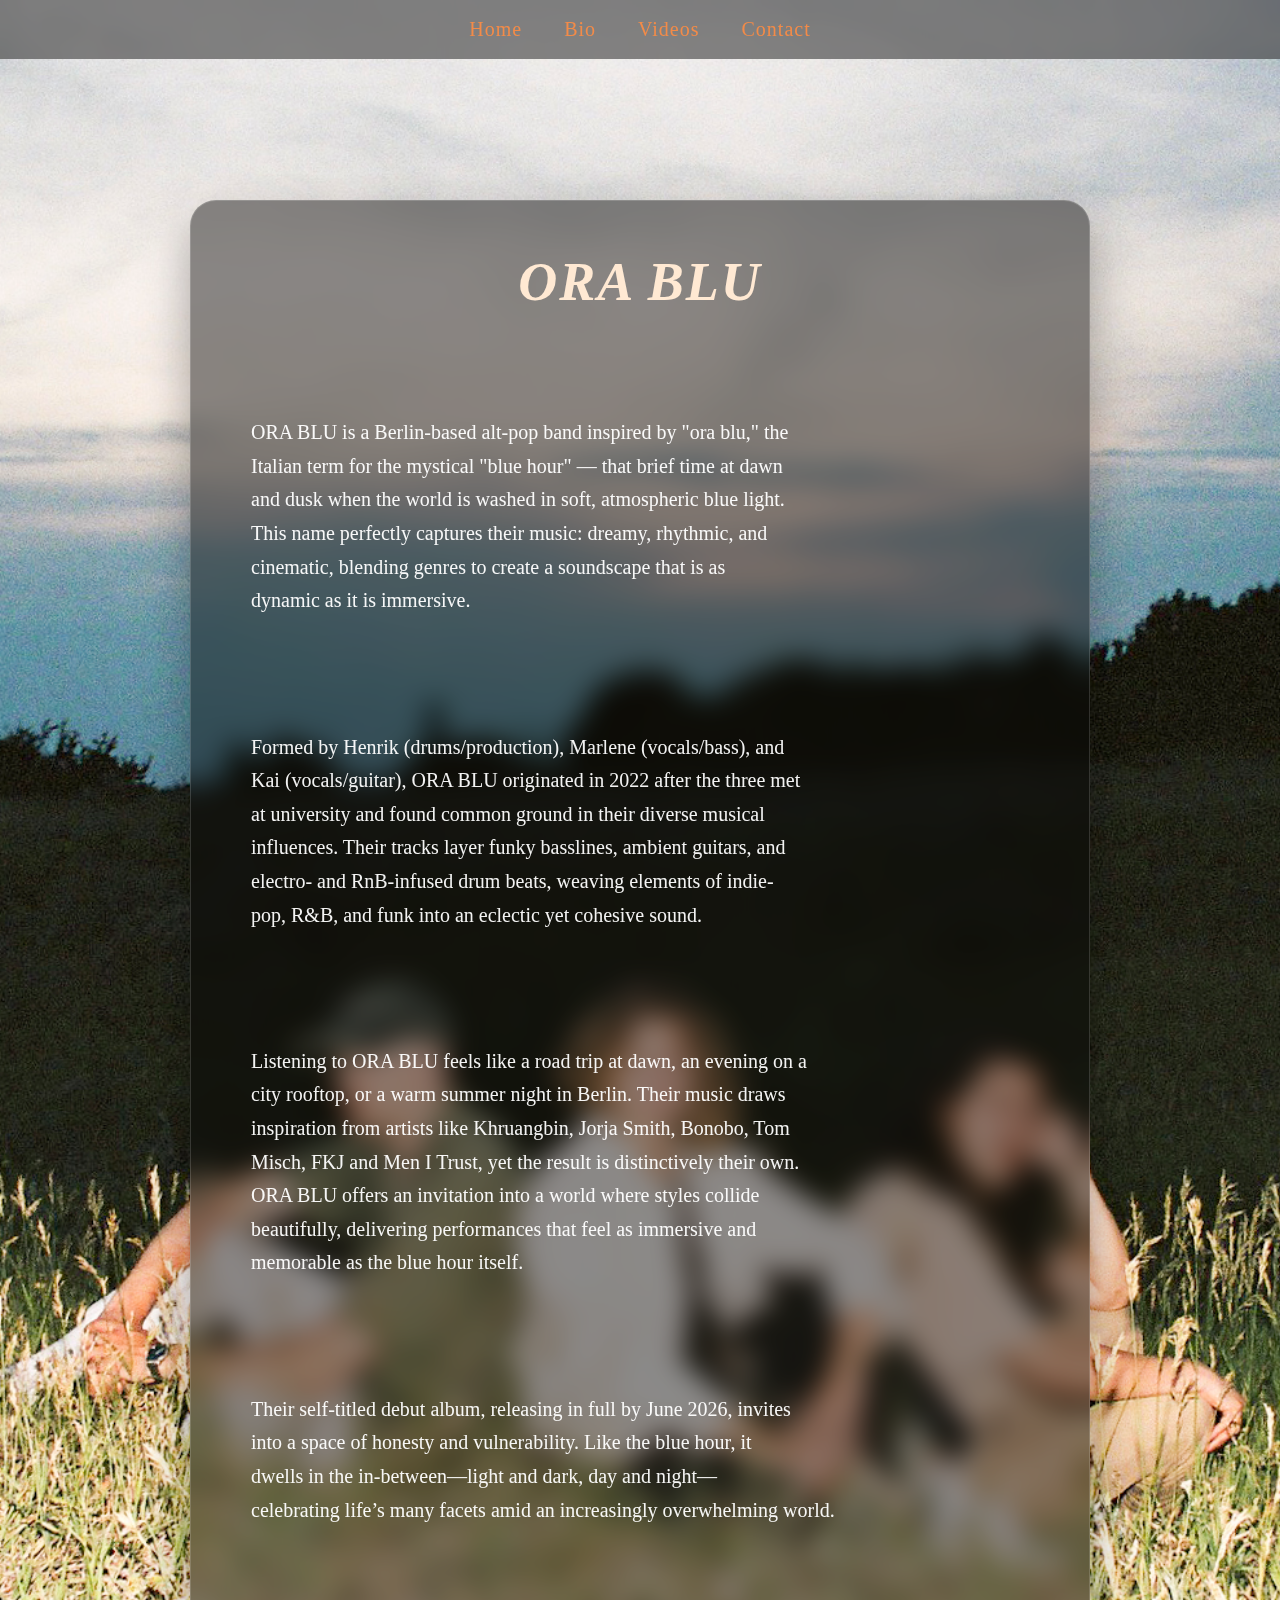
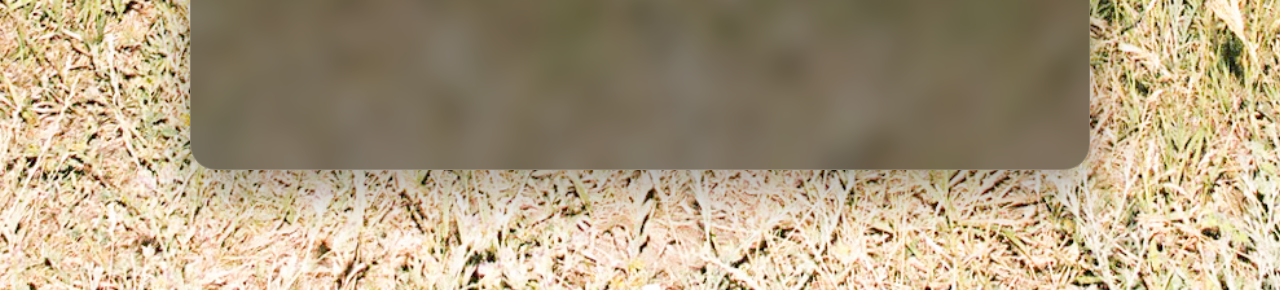
<file: bio.html>
<!DOCTYPE html>
<html lang="de">
<head>
  <meta name="viewport" content="width=device-width, initial-scale=1">
  <meta charset="utf-8" />
  <meta name="viewport" content="width=device-width,initial-scale=1" />
  <title>ORA BLU — Bio</title>

  <!-- The Seasons font -->
  <link href="https://db.onlinewebfonts.com/c/9366bd460113d8bf675fd2bdfe1ce764?family=The+Seasons" rel="stylesheet">

  <link rel="stylesheet" href="style.css">
</head>
<body class="page-bio">

<header>
  <nav class="navbar">
    <div class="nav-container">
      <ul class="nav-links">
        <li><a href="index.html">Home</a></li>
        <li><a href="bio.html">Bio</a></li>
        <li><a href="videos.html">Videos</a></li>
        <li><a href="contact.html">Contact</a></li>
      </ul>
    </div>
  </nav>
</header>

<main>
  <section class="bio-page">
    <div class="bio-panel container">

      <h1 class="bio-title">ORA BLU</h1>

      <div class="bio-text-block">
        <p class="bio-text">
          ORA BLU is a Berlin-based alt-pop band inspired by "ora blu," the
Italian term for the mystical "blue hour" — that brief time at dawn
and dusk when the world is washed in soft, atmospheric blue light.
This name perfectly captures their music: dreamy, rhythmic, and
cinematic, blending genres to create a soundscape that is as
dynamic as it is immersive.
        </p>

        <p class="bio-text">
          Formed by Henrik (drums/production), Marlene (vocals/bass), and
Kai (vocals/guitar), ORA BLU originated in 2022 after the three met
at university and found common ground in their diverse musical
influences. Their tracks layer funky basslines, ambient guitars, and
electro- and RnB-infused drum beats, weaving elements of indie-
pop, R&B, and funk into an eclectic yet cohesive sound.
        </p>

        <p class="bio-text">
          Listening to ORA BLU feels like a road trip at dawn, an evening on a
city rooftop, or a warm summer night in Berlin. Their music draws
inspiration from artists like Khruangbin, Jorja Smith, Bonobo, Tom
Misch, FKJ and Men I Trust, yet the result is distinctively their own.
ORA BLU offers an invitation into a world where styles collide
beautifully, delivering performances that feel as immersive and
memorable as the blue hour itself.
        </p>

        <p class="bio-text">
         Their self-titled debut album, releasing in full by June 2026, invites
into a space of honesty and vulnerability. Like the blue hour, it
dwells in the in-between—light and dark, day and night—
celebrating life’s many facets amid an increasingly overwhelming world.
        </p>

        <p class="bio-text">
          <strong style="opacity: 0.8;"></strong>
        </p>
      </div>
    </div>
  </section>
</main>

</body>
</html>
</file>
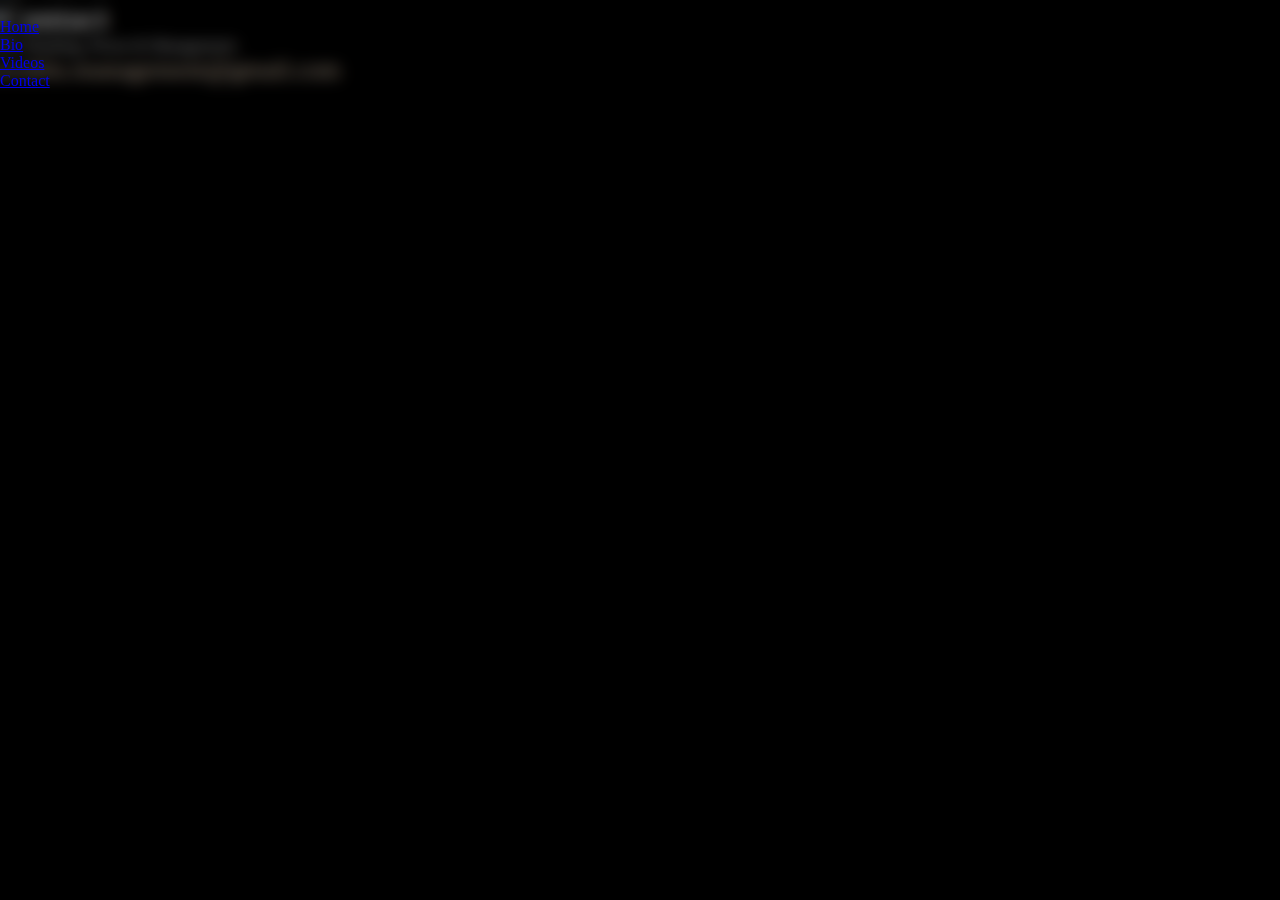
<file: contact.html>
<!DOCTYPE html>
<html lang="de">
<head>
  <meta charset="UTF-8" />
  <meta name="viewport" content="width=device-width, initial-scale=1.0" />
  <title>ORA BLU - Contact</title>
  <link rel="stylesheet" href="style.css" />
</head>

<body>
  <header>
    <nav class="navbar">
      <ul>
        <li><a href="index.html">Home</a></li>
        <li><a href="bio.html">Bio</a></li>
        <li><a href="videos.html">Videos</a></li>
        <li><a href="contact.html">Contact</a></li>
      </ul>
    </nav>
  </header>

  <!-- CONTACT SECTION -->
  <section class="contact">
    <div class="container">
      <h1>Contact</h1>

      <p class="contact-text">
        Für Booking, Presse & Management:
      </p>

      <!-- MAILTO LINK -->
      <p class="contact-mail">
        <a href="mailto:orablu.management@gmail.com">
          orablu.management@gmail.com
        </a>
      </p>
    </div>
  </section>

</body>
</html>
</file>
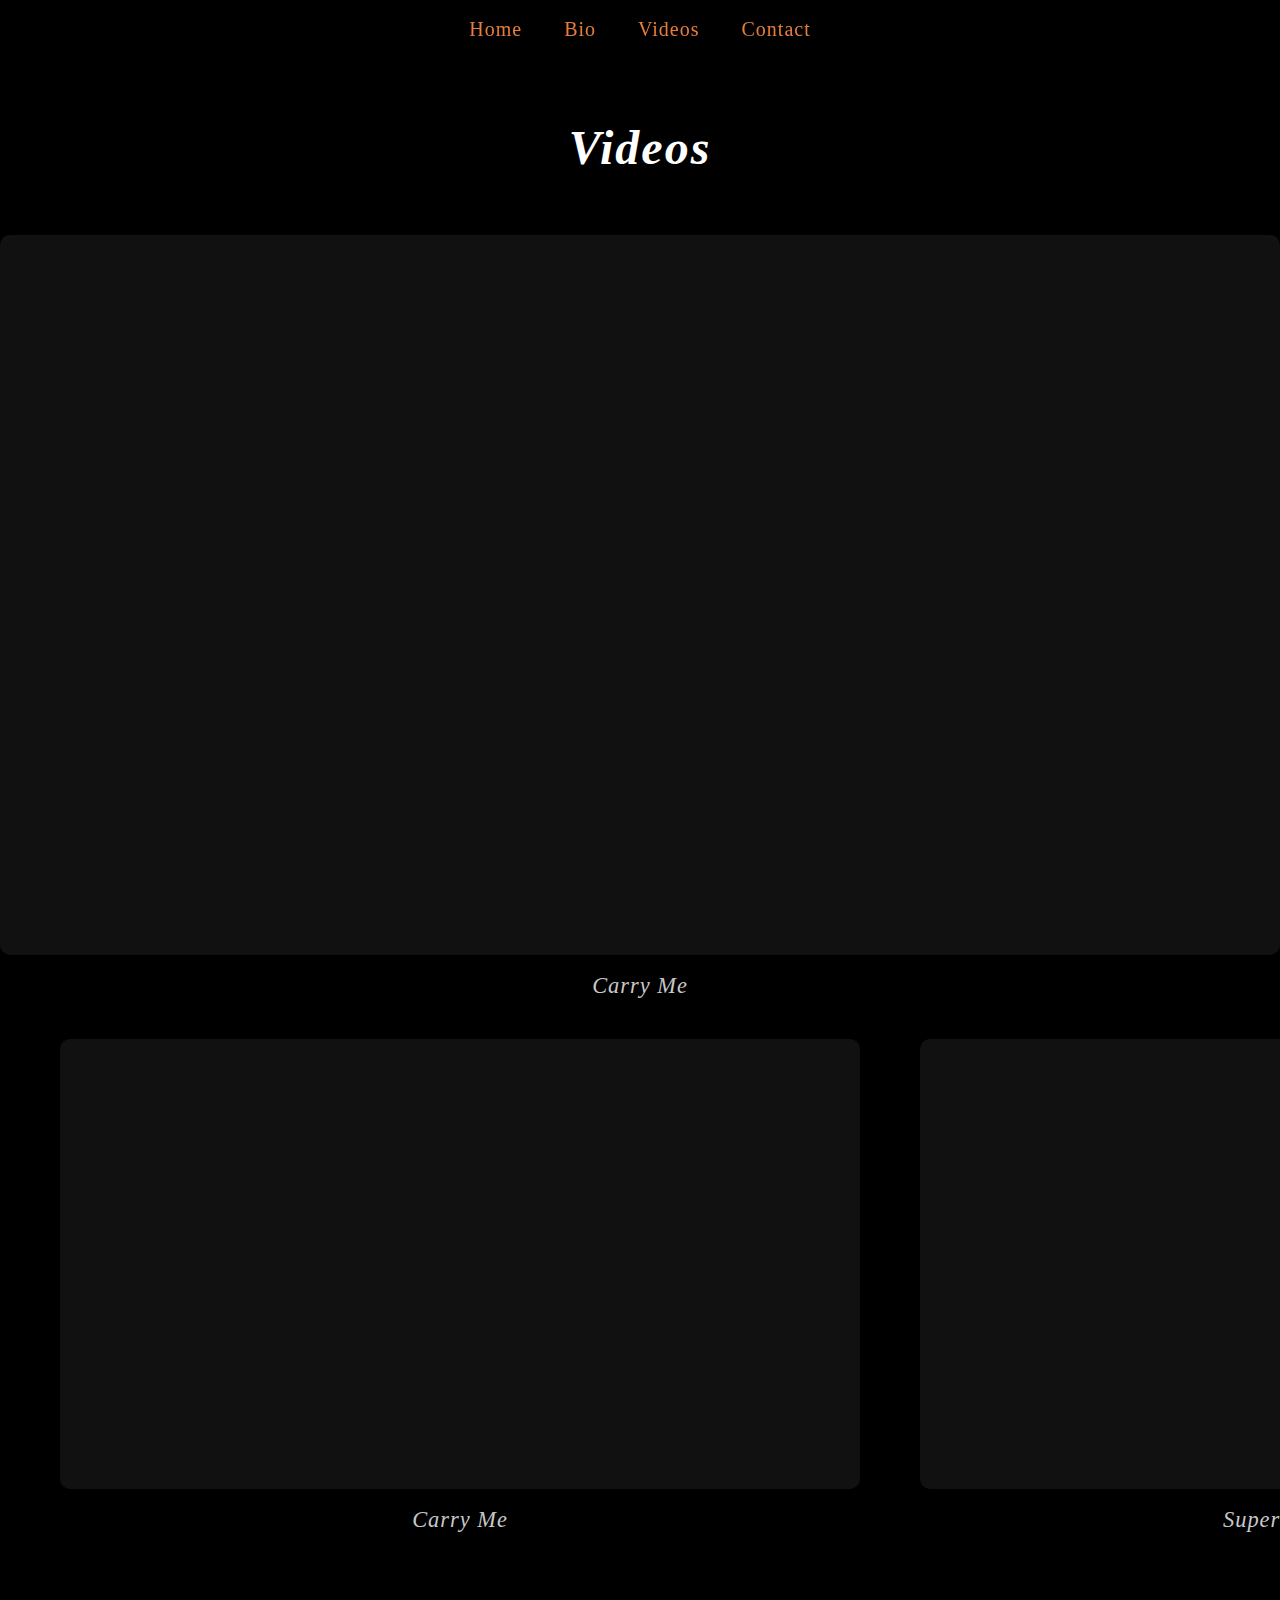
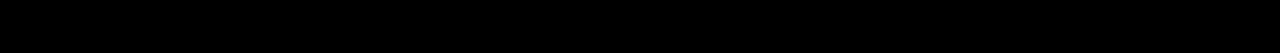
<file: videos.html>
<!DOCTYPE html>
<html lang="de">
<head>
  <meta charset="utf-8" />
  <meta name="viewport" content="width=device-width,initial-scale=1" />
  <title>ORA BLU — Videos</title>

  <!-- The Seasons font (CDN) -->
  <link href="https://db.onlinewebfonts.com/c/9366bd460113d8bf675fd2bdfe1ce764?family=The+Seasons" rel="stylesheet">

  <link rel="stylesheet" href="style.css">
</head>
<body class="page-videos">

<header>
  <nav class="navbar">
    <div class="nav-container">
      <ul class="nav-links">
        <li><a href="index.html">Home</a></li>
        <li><a href="bio.html">Bio</a></li>
        <li><a href="videos.html">Videos</a></li>
        <li><a href="contact.html">Contact</a></li>
      </ul>
    </div>
  </nav>
</header>

<main>
  <section class="video-page">
    <div class="container">
      <h1>Videos</h1>

      <article class="video-item">
        <div class="video-aspect">
          <iframe src="https://www.youtube.com/embed/kmVwEuNleAw" frameborder="0" allowfullscreen></iframe>
        </div>
        <p class="video-description">Carry Me</p>
      </article>

      <article class="video-item">
      <div class="filmstrip-wrapper">

  <div class="filmstrip-wrapper">

  <div class="filmstrip">
    
    <article class="video-item">
      <div class="video-aspect">
        <iframe src="https://www.youtube.com/embed/kmVwEuNleAw" allowfullscreen></iframe>
      </div>
      <p class="video-description">Carry Me</p>
    </article>

    <article class="video-item">
      <div class="video-aspect">
        <iframe src="https://www.youtube.com/embed/w2FVJZMGa1Q" allowfullscreen></iframe>
      </div>
      <p class="video-description">Supernatural Thing</p>
    </article>

    <article class="video-item">
      <div class="video-aspect">
        <iframe src="https://www.youtube.com/embed/D5quEH92CLg" allowfullscreen></iframe>
      </div>
      <p class="video-description">Bruce Lee</p>
    </article>

    <article class="video-item">
      <div class="video-aspect">
        <iframe src="https://www.youtube.com/embed/-SAvo_w3YwY" allowfullscreen></iframe>
      </div>
      <p class="video-description">Live at ZIK</p>
    </article>

  </div>
</div>

      </article>

    </div>
  </section>
</main>

</body>
</html>
</file>
<file: style.css>
/* ---------------------------------------------------
   GLOBAL FONT + RESET
--------------------------------------------------- */
* {
  margin: 0;
  padding: 0;
  box-sizing: border-box;
}

body {
  font-family: "The Seasons", serif;
  background: #000;
  color: #fff;
}

/* ---------------------------------------------------
   NAVBAR
--------------------------------------------------- */
.navbar {
  width: 100%;
  position: fixed;
  top: 0;
  left: 0;
  z-index: 50;
  padding: 18px 0;
  background: rgba(0, 0, 0, 0.45);
  backdrop-filter: blur(8px);
}

.nav-container {
  width: 100%;
  display: flex;
  justify-content: center;
}

.nav-links {
  list-style: none;
  display: flex;
  gap: 42px;
}

.nav-links a {
  color: #ff8c42; /* Dunkelorange */
  font-size: 20px;
  text-decoration: none;
  letter-spacing: 1px;
  opacity: 0.9;
  transition: opacity .25s ease, transform .25s ease;
}

.nav-links a:hover {
  opacity: 1;
  transform: translateY(-2px);
}

/* ---------------------------------------------------
   LANDING PAGE
--------------------------------------------------- */
.page-landing .landing {
  position: relative;
  height: 100vh;
  width: 100%;
  display: flex;
  justify-content: center;
  align-items: center;
  overflow: hidden;
}

/* Hintergrundvideo – Vollbild, gezoomt, oberer Rand fix */
.landing-video {
  position: absolute;
  top: 0;             /* oberer Rand immer oben */
  left: 50%;
  width: 100%;
  height: 100%;
  min-width: 100%;
  min-height: 100%;
  transform: translateX(-50%) scale(1.1); /* leichtes Zoom */
  object-fit: cover;   /* füllt gesamte Fläche, Schnitt möglich */
  object-position: top center; /* Fokus auf oberen Rand */
  z-index: 0;
}

/* Overlay für Kontrast */
.page-landing .landing::after {
  content:"";
  position:absolute;
  inset:0;
  background: linear-gradient(
    rgba(0,0,0,0.18),
    rgba(0,0,0,0.40)
  );
  z-index: 1;
}

/* Inhalt (Logo + Socials) */
.page-landing .landing-content {
  position: relative;
  z-index: 2;
  display: flex;
  flex-direction: column;
  align-items: center;
  gap: 28px;
  padding-top: 220px; /* Logo tiefer positionieren */
}

/* Logo */
.landing-logo {
  width: 45%;
  max-width: 380px;
  opacity: 0.5;
}

/* Social Icons */
.landing-socials {
  display:flex;
  gap:22px;
  justify-content:center;
  align-items:center;
}

.social-img {
  width:56px;
  height:56px;
  object-fit:contain;
  filter: drop-shadow(0 6px 14px rgba(0,0,0,0.45));
  transition: transform .2s ease, opacity .2s ease;
}

.social-img:hover {
  transform: translateY(-4px) scale(1.07);
  opacity: 0.95;
}

/* ---------------------------------------------------
   BIO PAGE
--------------------------------------------------- */
.page-bio {
  background: url('sonjaglasder_orablu_2025_film-76.JPG') no-repeat center center;
  background-size: cover;
  padding-top: 140px;
  min-height: 100vh;
  color: #fff;
  font-family: "The Seasons", serif;
}

.bio-page {
  display: flex;
  justify-content: center;
  width: 100%;
  padding: 60px 20px 120px;
}

/* modern artistic panel */
.bio-panel {
  max-width: 900px;
  width: 100%;
  padding: 50px 60px;

  background: rgba(0, 0, 0, 0.45); /* dunkles Overlay für Lesbarkeit */
  backdrop-filter: blur(14px);

  border-radius: 26px;
  border: 1px solid rgba(255,255,255,0.15);

  box-shadow: 0 22px 50px rgba(0,0,0,0.35);

  animation: fadein .8s ease forwards;
}

.bio-title {
  font-size: 54px;
  letter-spacing: 2px;
  margin-bottom: 36px;
  color: #ffe9d3;
  font-style: italic;
  text-align: center;
}

.bio-text-block {
  font-size: 20px;
  line-height: 1.68;
  color: #fff;
  opacity: 0.95;
  text-align: left;
  white-space: pre-line;
}

.bio-text-block p {
  margin-bottom: 12px;
}

/* ---------------------------------------------------
   VIDEOS PAGE - FILMSTRIP
--------------------------------------------------- */
.page-videos {
  background: #000;
  color: #fff;
  font-family: "The Seasons", serif;
  overflow-x: hidden;
}

.page-videos h1 {
  text-align: center;
  margin-top: 120px;
  margin-bottom: 60px;
  font-size: 3rem;
  font-style: italic;
  letter-spacing: 2px;
}

/* Filmstrip Wrapper */
.filmstrip-wrapper {
  width: 100%;
  overflow-x: auto;
  overflow-y: hidden;
  padding-bottom: 40px;
  scroll-behavior: smooth;
  scrollbar-width: none;
}
.filmstrip-wrapper::-webkit-scrollbar {
  display: none;
}

/* Filmstrip – horizontale Leiste */
.filmstrip {
  display: flex;
  gap: 60px;
  padding: 40px 60px;
  align-items: center;
}

/* Einzelnes Video */
.video-item {
  flex: 0 0 800px;
  text-align: center;
}

/* Video selbst */
.video-aspect {
  position: relative;
  width: 100%;
  padding-bottom: 56.25%; /* 16:9 */
  border-radius: 10px;
  overflow: hidden;
  background: #111;
  box-shadow: 0 0 35px rgba(0,0,0,0.6);
}

.video-aspect iframe {
  position: absolute;
  top: 0;
  left: 0;
  width: 100%;
  height: 100%;
  border: none;
  image-rendering: auto;
  filter: brightness(1.1) contrast(1.1);
}

/* Beschreibung unter Video */
.video-description {
  margin-top: 18px;
  font-size: 1.4rem;
  font-style: italic;
  letter-spacing: 1px;
  color: #ccc;
}

/* MOBILE VIDEOS */
@media (max-width: 700px) {
  .filmstrip {
    gap: 40px;
    padding: 20px 30px;
  }

  .video-item {
    flex: 0 0 85vw;
  }

  .video-description {
    font-size: 1.2rem;
  }
}

/* ---------------------------------------------------
   CONTACT PAGE
--------------------------------------------------- */
.page-contact {
  background: url('sonjaglasder_orablu_2025_film-58.JPG') no-repeat center center;
  background-size: cover;
  min-height: 100vh;
  padding-top: 150px;
  text-align: center;
  color: #fff;
  font-family: "The Seasons", serif;
}

.contact-mail a {
  color: #ffe4cd;
  font-size: 26px;
  text-decoration: none;
  transition: opacity .25s ease;
}

.contact-mail a:hover {
  opacity: .8;
}

/* ---------------------------------------------------
   MOBILE OPTIMIERUNGEN
   (für Bildschirme unter 700px Breite)
--------------------------------------------------- */

@media (max-width: 700px) {

  /* NAVBAR */
  .nav-links {
    gap: 22px;
  }

  .nav-links a {
    font-size: 16px;
    letter-spacing: 0.5px;
  }

  /* LANDING PAGE */
  .page-landing .landing-content {
    padding-top: 140px; /* Logo weiter oben */
    gap: 18px;
  }

  .landing-logo {
    width: 70%;
    max-width: 260px;
    opacity: 0.7;
  }

  .social-img {
    width: 40px;
    height: 40px;
  }

  /* Hintergrundvideo (Mobil zentriert + nicht abgeschnitten) */
  .landing-video {
    object-fit: contain;
    width: 140%;
    height: auto;
  }

  /* BIO PAGE */
  .bio-panel {
    padding: 30px 28px;
    border-radius: 20px;
  }

  .bio-title {
    font-size: 36px;
  }

  .bio-text-block {
    font-size: 17px;
    line-height: 1.55;
  }

  /* VIDEOS PAGE */
  .page-videos h1 {
    margin-top: 100px;
    font-size: 2.2rem;
  }

  .filmstrip {
    gap: 28px;
    padding: 20px 20px;
  }

  .video-item {
    flex: 0 0 92vw;
  }

  /* CONTACT */
  .contact-mail a {
    font-size: 22px;
  }
}
</file>
